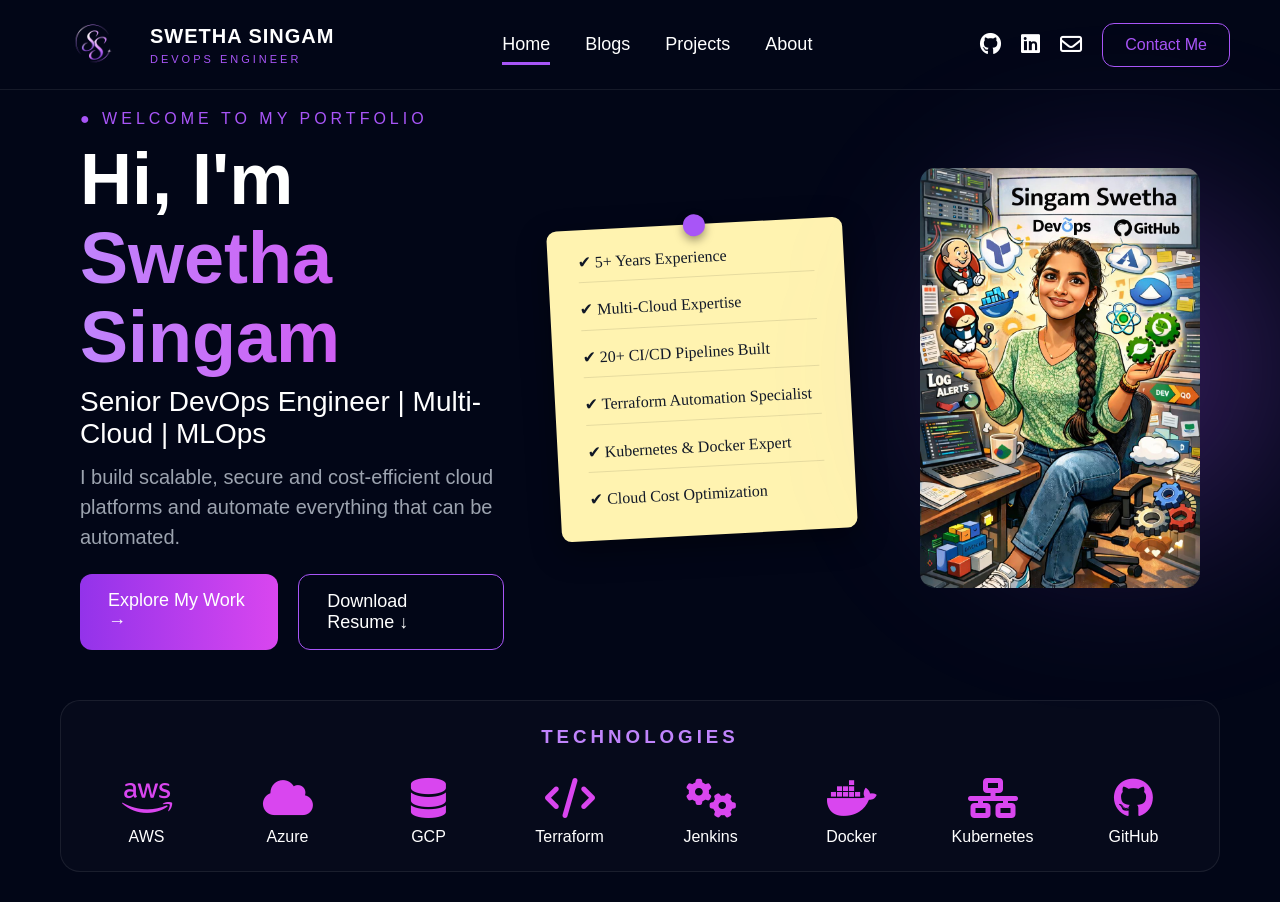
<file: index.html>
<!DOCTYPE html>
<html lang="en">

<head>

  <meta charset="UTF-8">
  <meta name="viewport" content="width=device-width, initial-scale=1.0">

  <title>Swetha Singam</title>

  <!-- CSS -->
  <link rel="stylesheet" href="style.css">

  <!-- Font Awesome -->
  <link rel="stylesheet"
    href="https://cdnjs.cloudflare.com/ajax/libs/font-awesome/6.5.1/css/all.min.css">

</head>

<body>

  <!-- ================= NAVBAR ================= -->

  <nav class="navbar">

    <!-- LOGO -->

    <div class="logo-section">

      <img
        src="images/logo.png"
        class="logo">

      <div>

        <h2>SWETHA SINGAM</h2>

        <p>DEVOPS ENGINEER</p>

      </div>

    </div>

    <!-- NAVIGATION -->

    <ul class="nav-links">

      <li>
        <a class="active" href="index.html">
          Home
        </a>
      </li>

      <li>
        <a href="blogs.html">
          Blogs
        </a>
      </li>

      <li>
        <a href="projects.html">
          Projects
        </a>
      </li>

      <li>
        <a href="about.html">
          About
        </a>
      </li>

    </ul>

    <!-- SOCIAL ICONS -->

    <div class="social-icons">

      <a href="#">
        <i class="fab fa-github"></i>
      </a>

      <a href="#">
        <i class="fab fa-linkedin"></i>
      </a>

      <a href="#">
        <i class="far fa-envelope"></i>
      </a>

      <a href="#" class="contact-btn">
        Contact Me
      </a>

    </div>

  </nav>

  <!-- ================= HERO SECTION ================= -->

  <section class="hero-section">

    <!-- LEFT SIDE -->

    <div class="hero-left">

      <p class="welcome">
        ● WELCOME TO MY PORTFOLIO
      </p>

      <h1>
        Hi, I'm
      </h1>

      <h1 class="gradient-text">
        Swetha Singam
      </h1>

      <h2>
        Senior DevOps Engineer | Multi-Cloud | MLOps
      </h2>

      <p class="description">

        I build scalable, secure and cost-efficient cloud
        platforms and automate everything that can be automated.

      </p>

      <!-- BUTTONS -->

      <div class="hero-buttons">

        <a href="projects.html" class="primary-btn">
          Explore My Work →
        </a>

        <a
          href="Swetha_Resume.pdf"
          target="_blank"
          class="secondary-btn">

          Download Resume ↓

        </a>

      </div>

    </div>

    <!-- STICKY NOTE -->

    <div class="sticky-note">

      <div class="pin"></div>

      <ul>

        <li>
          ✔ 5+ Years Experience
        </li>

        <li>
          ✔ Multi-Cloud Expertise
        </li>

        <li>
          ✔ 20+ CI/CD Pipelines Built
        </li>

        <li>
          ✔ Terraform Automation Specialist
        </li>

        <li>
          ✔ Kubernetes & Docker Expert
        </li>

        <li>
          ✔ Cloud Cost Optimization
        </li>

      </ul>

    </div>

    <!-- RIGHT SIDE -->

    <div class="hero-right">

      <div class="circle-glow"></div>

      <img
        src="images/profile.jpeg"
        class="hero-logo">

    </div>

  </section>

  <!-- ================= TECHNOLOGIES ================= -->

  <section class="tech-section">

    <h3>
      TECHNOLOGIES
    </h3>

    <div class="tech-grid">

      <!-- AWS -->

      <div class="tech-item">

        <i class="fab fa-aws"></i>

        <p>AWS</p>

      </div>

      <!-- AZURE -->

      <div class="tech-item">

        <i class="fas fa-cloud"></i>

        <p>Azure</p>

      </div>

      <!-- GCP -->

      <div class="tech-item">

        <i class="fas fa-database"></i>

        <p>GCP</p>

      </div>

      <!-- TERRAFORM -->

      <div class="tech-item">

        <i class="fas fa-code"></i>

        <p>Terraform</p>

      </div>

      <!-- JENKINS -->

      <div class="tech-item">

        <i class="fas fa-cogs"></i>

        <p>Jenkins</p>

      </div>

      <!-- DOCKER -->

      <div class="tech-item">

        <i class="fab fa-docker"></i>

        <p>Docker</p>

      </div>

      <!-- KUBERNETES -->

      <div class="tech-item">

        <i class="fas fa-network-wired"></i>

        <p>Kubernetes</p>

      </div>

      <!-- GITHUB -->

      <div class="tech-item">

        <i class="fab fa-github"></i>

        <p>GitHub</p>

      </div>

    </div>

  </section>

</body>

</html>
</file>
<file: style.css>
/* ================= GENERAL ================= */

* {
  margin: 0;
  padding: 0;
  box-sizing: border-box;
}

html,
body {
  overflow-x: hidden;
}

body {

  background: #020617;

  color: white;

  font-family: Arial, sans-serif;
}

/* ================= NAVBAR ================= */

.navbar {

  display: flex;

  justify-content: space-between;

  align-items: center;

  padding: 15px 50px;

  border-bottom: 1px solid rgba(255,255,255,0.08);

  height: 90px;
}

/* ================= LOGO ================= */

.logo-section {

  display: flex;

  align-items: center;

  gap: 15px;
}

.logo {

  width: 85px;
}

.logo-section h2 {

  font-size: 20px;

  letter-spacing: 1px;
}

.logo-section p {

  color: #a855f7;

  letter-spacing: 3px;

  font-size: 11px;

  margin-top: 5px;
}

/* ================= NAV LINKS ================= */

.nav-links {

  display: flex;

  gap: 35px;

  list-style: none;
}

.nav-links a {

  text-decoration: none;

  color: white;

  font-size: 18px;

  transition: 0.3s;
}

.nav-links a:hover {

  color: #a855f7;
}

.active {

  color: #a855f7;

  border-bottom: 3px solid #a855f7;

  padding-bottom: 8px;
}

/* ================= SOCIAL ================= */

.social-icons {

  display: flex;

  align-items: center;

  gap: 20px;
}

.social-icons a {

  color: white;

  text-decoration: none;
}

.social-icons i {

  font-size: 22px;

  transition: 0.3s;
}

.social-icons i:hover {

  color: #a855f7;
}

/* ================= CONTACT BUTTON ================= */

.contact-btn {

  border: 1px solid #a855f7;

  padding: 12px 22px;

  border-radius: 12px;

  color: #a855f7 !important;

  transition: 0.3s;
}

.contact-btn:hover {

  background: #a855f7;

  color: white !important;
}

/* ================= HERO SECTION ================= */

.hero-section {

  display: flex;

  justify-content: space-between;

  align-items: center;

  gap: 50px;

  padding: 20px 80px 50px;
}

/* ================= LEFT SIDE ================= */

.hero-left {

  width: 45%;
}

.welcome {

  color: #a855f7;

  letter-spacing: 4px;

  margin-bottom: 12px;

  font-size: 16px;
}

.hero-left h1 {

  font-size: 72px;

  line-height: 1.1;
}

/* ================= GRADIENT TEXT ================= */

.gradient-text {

  background: linear-gradient(to right, #c084fc, #d946ef);

  -webkit-background-clip: text;

  -webkit-text-fill-color: transparent;
}

/* ================= SUBTITLE ================= */

.hero-left h2 {

  margin-top: 8px;

  font-size: 28px;

  font-weight: normal;
}

/* ================= DESCRIPTION ================= */

.description {

  margin-top: 12px;

  color: #9ca3af;

  font-size: 20px;

  line-height: 1.5;

  max-width: 650px;
}

/* ================= BUTTONS ================= */

.hero-buttons {

  margin-top: 22px;

  display: flex;

  gap: 20px;
}

.primary-btn {

  background: linear-gradient(to right, #9333ea, #d946ef);

  padding: 16px 28px;

  border-radius: 12px;

  text-decoration: none;

  color: white;

  font-size: 18px;

  transition: 0.3s;
}

.primary-btn:hover {

  transform: translateY(-3px);

  box-shadow: 0px 0px 20px rgba(168,85,247,0.5);
}

.secondary-btn {

  border: 1px solid #a855f7;

  padding: 16px 28px;

  border-radius: 12px;

  text-decoration: none;

  color: white;

  font-size: 18px;

  transition: 0.3s;
}

.secondary-btn:hover {

  background: #a855f7;
}

/* ================= STICKY NOTE ================= */

.sticky-note {

  position: relative;

  width: 340px;

  background: #fff3b0;

  color: #111827;

  padding: 22px 30px;

  border-radius: 10px;

  transform: rotate(-3deg);

  box-shadow: 0px 10px 30px rgba(0,0,0,0.4);

  font-family: "Comic Sans MS", cursive;

  margin-right: 20px;
}

/* ================= PIN ================= */

.pin {

  width: 22px;

  height: 22px;

  background: #a855f7;

  border-radius: 50%;

  position: absolute;

  top: -10px;

  left: 50%;

  transform: translateX(-50%);

  box-shadow: 0px 4px 10px rgba(0,0,0,0.4);
}

/* ================= NOTE LIST ================= */

.sticky-note ul {

  list-style: none;
}

.sticky-note li {

  font-size: 16px;

  margin-bottom: 16px;

  line-height: 1.4;

  border-bottom: 1px solid rgba(0,0,0,0.1);

  padding-bottom: 8px;
}

.sticky-note li:last-child {

  margin-bottom: 0;

  border-bottom: none;
}

/* ================= RIGHT SIDE ================= */

.hero-right {

  position: relative;
}

.circle-glow {

  width: 320px;

  height: 320px;

  background: rgba(168,85,247,0.3);

  border-radius: 50%;

  filter: blur(90px);

  position: absolute;

  top: 40px;

  left: 40px;
}

.hero-logo {

  width: 280px;

  border-radius: 15px;

  position: relative;
}

/* ================= TECHNOLOGIES ================= */

.tech-section {

  margin: 0px 60px 30px;

  border: 1px solid rgba(255,255,255,0.08);

  border-radius: 20px;

  padding: 25px;

  background: rgba(255,255,255,0.02);
}

.tech-section h3 {

  text-align: center;

  color: #c084fc;

  letter-spacing: 4px;

  margin-bottom: 30px;
}

.tech-grid {

  display: grid;

  grid-template-columns: repeat(8, 1fr);

  gap: 20px;

  text-align: center;
}

.tech-item {

  transition: 0.3s;
}

.tech-item:hover {

  transform: translateY(-5px);
}

.tech-item i {

  font-size: 40px;

  margin-bottom: 10px;

  color: #d946ef;
}

.tech-item p {

  font-size: 16px;
}

/* ================= PAGE HERO ================= */

.page-hero {

  text-align: center;

  padding: 50px 20px 30px;
}

.page-description {

  color: #9ca3af;

  font-size: 20px;

  margin-top: 15px;
}

/* ================= BLOGS ================= */

.blogs-container {

  display: grid;

  grid-template-columns: repeat(2, 1fr);

  gap: 35px;

  padding: 40px 80px 80px;
}

/* ================= BLOG CARD ================= */

.blog-card {

  background: rgba(255,255,255,0.03);

  border: 1px solid rgba(255,255,255,0.08);

  border-radius: 20px;

  overflow: hidden;

  transition: 0.3s;
}

.blog-card:hover {

  transform: translateY(-8px);

  border-color: #a855f7;

  box-shadow: 0px 0px 25px rgba(168,85,247,0.2);
}

/* ================= BLOG COVER ================= */

.blog-cover {

  width: 100%;

  height: 240px;

  object-fit: cover;
}

/* ================= BLOG CONTENT ================= */

.blog-content-area {

  padding: 30px;
}

.blog-content-area h2 {

  font-size: 28px;

  margin-bottom: 18px;
}

.blog-content-area p {

  color: #9ca3af;

  font-size: 18px;

  line-height: 1.7;

  margin-bottom: 25px;
}

.blog-content-area a {

  color: #c084fc;

  text-decoration: none;

  font-size: 18px;

  font-weight: bold;
}

.blog-content-area a:hover {

  color: white;
}

/* ================= BLOG PAGE ================= */

.blog-page {

  max-width: 900px;

  margin: auto;

  padding: 80px 20px;
}

.back-btn {

  display: inline-block;

  margin-bottom: 40px;

  color: #c084fc;

  text-decoration: none;
}

.blog-page h1 {

  font-size: 60px;

  margin-bottom: 20px;
}

.blog-date {

  color: #9ca3af;

  margin-bottom: 50px;
}

.blog-content h2 {

  color: #c084fc;

  margin-bottom: 20px;
}

.blog-content p {

  color: #d1d5db;

  font-size: 20px;

  line-height: 1.8;
}

/* ================= RESPONSIVE ================= */

@media (max-width: 1200px) {

  .hero-section {

    flex-direction: column;

    text-align: center;
  }

  .hero-left {

    width: 100%;
  }

  .hero-buttons {

    justify-content: center;
  }

  .blogs-container {

    grid-template-columns: 1fr;
  }
}

@media (max-width: 768px) {

  .navbar {

    flex-direction: column;

    gap: 20px;

    height: auto;

    padding: 20px;
  }

  .nav-links {

    flex-wrap: wrap;

    justify-content: center;
  }

  .hero-left h1 {

    font-size: 52px;
  }

  .hero-left h2 {

    font-size: 22px;
  }

  .description {

    font-size: 18px;
  }

  .tech-grid {

    grid-template-columns: repeat(2, 1fr);
  }

  .blogs-container {

    padding: 20px;
  }

  .sticky-note {

    width: 100%;
  }
}
</file>
